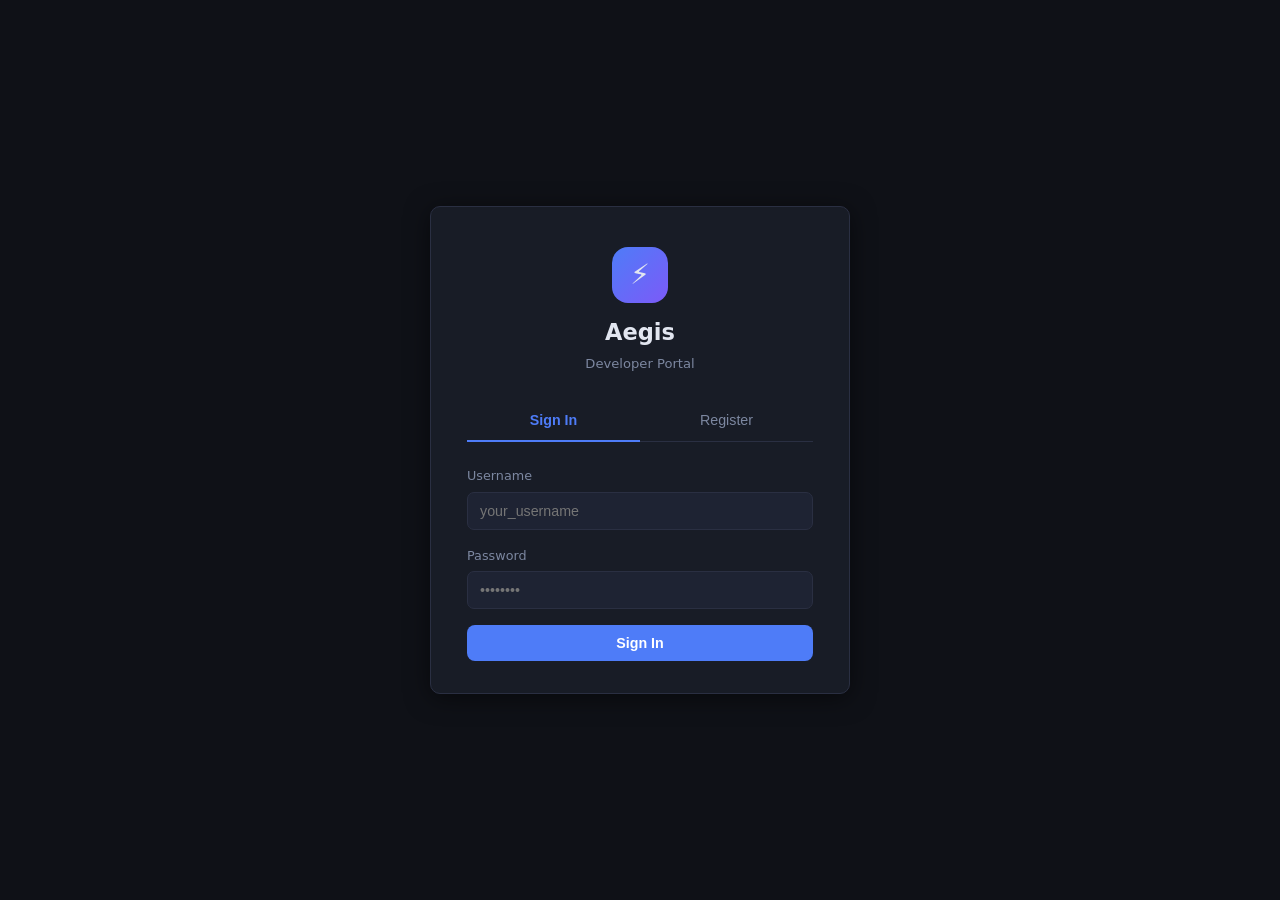
<file: src/Aegis.BotApi/wwwroot/portal/index.html>
<!DOCTYPE html>
<html lang="en">

<head>
    <meta charset="UTF-8" />
    <meta name="viewport" content="width=device-width, initial-scale=1.0" />
    <title>Aegis Developer Portal</title>
    <link rel="stylesheet" href="portal.css" />
</head>

<body>
    <div class="auth-wrap">
        <div class="auth-card">
            <div class="auth-logo">
                <div class="logo-icon">⚡</div>
                <h1>Aegis</h1>
                <p>Developer Portal</p>
            </div>

            <div class="tab-bar">
                <button class="tab-btn active" id="tab-login" onclick="switchTab('login')">Sign In</button>
                <button class="tab-btn" id="tab-reg" onclick="switchTab('reg')">Register</button>
            </div>

            <!-- Login form -->
            <form id="login-form" onsubmit="doLogin(event)">
                <div id="login-alert" class="alert"></div>

                <div class="form-group">
                    <label for="login-username">Username</label>
                    <input id="login-username" type="text" placeholder="your_username" autocomplete="username"
                        required />
                </div>
                <div class="form-group">
                    <label for="login-password">Password</label>
                    <input id="login-password" type="password" placeholder="••••••••" autocomplete="current-password"
                        required />
                </div>

                <button type="submit" class="btn btn-primary" id="login-btn">
                    Sign In
                </button>
            </form>

            <!-- Register form (hidden by default) -->
            <form id="reg-form" style="display:none" onsubmit="doRegister(event)">
                <div id="reg-alert" class="alert"></div>

                <div class="form-group">
                    <label for="reg-username">Username <small style="color:var(--text-dim)">(3-32 chars,
                            letters/digits/_.-)</small></label>
                    <input id="reg-username" type="text" placeholder="your_username" autocomplete="off" required />
                </div>
                <div class="form-group">
                    <label for="reg-email">Email <small style="color:var(--text-dim)">(optional)</small></label>
                    <input id="reg-email" type="email" placeholder="you@example.com" autocomplete="email" />
                </div>
                <div class="form-group">
                    <label for="reg-password">Password <small style="color:var(--text-dim)">(min 8
                            chars)</small></label>
                    <input id="reg-password" type="password" placeholder="••••••••" autocomplete="new-password"
                        required />
                </div>
                <div class="form-group">
                    <label for="reg-password2">Confirm password</label>
                    <input id="reg-password2" type="password" placeholder="••••••••" autocomplete="new-password"
                        required />
                </div>

                <button type="submit" class="btn btn-primary" id="reg-btn">
                    Create Account
                </button>
            </form>
        </div>
    </div>

    <script>
        // Redirect if already logged in
        (function () {
            const t = localStorage.getItem('aegis_session_token');
            if (t) window.location.replace('dashboard.html');
        })();

        function switchTab(tab) {
            const isLogin = tab === 'login';
            document.getElementById('tab-login').classList.toggle('active', isLogin);
            document.getElementById('tab-reg').classList.toggle('active', !isLogin);
            document.getElementById('login-form').style.display = isLogin ? '' : 'none';
            document.getElementById('reg-form').style.display = isLogin ? 'none' : '';
            hideAlerts();
        }

        function hideAlerts() {
            ['login-alert', 'reg-alert'].forEach(id => {
                const el = document.getElementById(id);
                el.className = 'alert';
                el.textContent = '';
            });
        }

        function showAlert(id, msg, type = 'error') {
            const el = document.getElementById(id);
            el.className = `alert alert-${type} show`;
            el.textContent = msg;
        }

        async function doLogin(e) {
            e.preventDefault();
            hideAlerts();
            const btn = document.getElementById('login-btn');
            btn.disabled = true;
            btn.innerHTML = '<span class="spinner"></span>';

            try {
                const res = await fetch('/api/auth/login', {
                    method: 'POST',
                    headers: { 'Content-Type': 'application/json' },
                    body: JSON.stringify({
                        username: document.getElementById('login-username').value.trim(),
                        password: document.getElementById('login-password').value,
                    }),
                });

                if (res.ok) {
                    const data = await res.json();
                    localStorage.setItem('aegis_session_token', data.sessionToken);
                    localStorage.setItem('aegis_csrf_token', data.csrfToken || '');
                    localStorage.setItem('aegis_user_id', String(data.userId));
                    localStorage.setItem('aegis_username', data.username);
                    window.location.replace('dashboard.html');
                } else if (res.status === 401) {
                    showAlert('login-alert', 'Invalid username or password.');
                } else {
                    const err = await res.json().catch(() => ({}));
                    showAlert('login-alert', err.error || 'Login failed. Try again.');
                }
            } catch {
                showAlert('login-alert', 'Network error. Is the server running?');
            } finally {
                btn.disabled = false;
                btn.textContent = 'Sign In';
            }
        }

        async function doRegister(e) {
            e.preventDefault();
            hideAlerts();

            const pw = document.getElementById('reg-password').value;
            const pw2 = document.getElementById('reg-password2').value;
            if (pw !== pw2) { showAlert('reg-alert', 'Passwords do not match.'); return; }
            if (pw.length < 8) { showAlert('reg-alert', 'Password must be at least 8 characters.'); return; }

            const btn = document.getElementById('reg-btn');
            btn.disabled = true;
            btn.innerHTML = '<span class="spinner"></span>';

            try {
                const res = await fetch('/api/auth/register', {
                    method: 'POST',
                    headers: { 'Content-Type': 'application/json' },
                    body: JSON.stringify({
                        username: document.getElementById('reg-username').value.trim(),
                        email: document.getElementById('reg-email').value.trim() || undefined,
                        password: pw,
                    }),
                });

                const data = await res.json().catch(() => ({}));

                if (res.ok || res.status === 201) {
                    localStorage.setItem('aegis_session_token', data.sessionToken);
                    localStorage.setItem('aegis_csrf_token', data.csrfToken || '');
                    localStorage.setItem('aegis_user_id', String(data.userId));
                    localStorage.setItem('aegis_username', data.username);
                    window.location.replace('dashboard.html');
                } else {
                    showAlert('reg-alert', data.error || 'Registration failed. Try again.');
                }
            } catch {
                showAlert('reg-alert', 'Network error. Is the server running?');
            } finally {
                btn.disabled = false;
                btn.textContent = 'Create Account';
            }
        }
    </script>
</body>

</html>
</file>
<file: src/Aegis.BotApi/wwwroot/portal/portal.css>
/* Aegis Developer Portal — styles */
*,
*::before,
*::after {
    box-sizing: border-box;
    margin: 0;
    padding: 0;
}

:root {
    --bg: #0f1117;
    --surface: #181c26;
    --surface2: #1e2333;
    --border: #2a2f42;
    --accent: #4e7cf8;
    --accent-h: #6b93ff;
    --danger: #e05260;
    --success: #3dba72;
    --text: #e2e6f0;
    --text-dim: #7c87a0;
    --radius: 10px;
    --shadow: 0 4px 24px rgba(0, 0, 0, .5);
}

html,
body {
    min-height: 100vh;
    background: var(--bg);
    color: var(--text);
    font-family: 'Inter', 'Segoe UI', system-ui, sans-serif;
    font-size: 15px;
    line-height: 1.55;
}

/* ── Typography ── */
h1,
h2,
h3 {
    font-weight: 600;
}

a {
    color: var(--accent);
    text-decoration: none;
}

a:hover {
    color: var(--accent-h);
}

/* ── Layout: login page ── */
.auth-wrap {
    display: flex;
    align-items: center;
    justify-content: center;
    min-height: 100vh;
    padding: 24px;
}

.auth-card {
    background: var(--surface);
    border: 1px solid var(--border);
    border-radius: var(--radius);
    box-shadow: var(--shadow);
    width: 100%;
    max-width: 420px;
    padding: 40px 36px 32px;
}

.auth-logo {
    text-align: center;
    margin-bottom: 28px;
}

.auth-logo .logo-icon {
    display: inline-block;
    width: 56px;
    height: 56px;
    background: linear-gradient(135deg, var(--accent) 0%, #7c5af8 100%);
    border-radius: 16px;
    margin-bottom: 12px;
    display: flex;
    align-items: center;
    justify-content: center;
    font-size: 28px;
    margin: 0 auto 12px;
}

.auth-logo h1 {
    font-size: 1.5rem;
}

.auth-logo p {
    color: var(--text-dim);
    font-size: .875rem;
    margin-top: 4px;
}

/* Tabs */
.tab-bar {
    display: flex;
    border-bottom: 1px solid var(--border);
    margin-bottom: 24px;
}

.tab-btn {
    flex: 1;
    background: none;
    border: none;
    padding: 10px 0 12px;
    cursor: pointer;
    font-size: .95rem;
    color: var(--text-dim);
    border-bottom: 2px solid transparent;
    transition: color .15s, border-color .15s;
    margin-bottom: -1px;
}

.tab-btn.active {
    color: var(--accent);
    border-bottom-color: var(--accent);
    font-weight: 600;
}

/* Form */
.form-group {
    margin-bottom: 16px;
}

label {
    display: block;
    font-size: .85rem;
    color: var(--text-dim);
    margin-bottom: 6px;
    font-weight: 500;
}

input[type="text"],
input[type="email"],
input[type="password"] {
    width: 100%;
    background: var(--surface2);
    border: 1px solid var(--border);
    border-radius: 7px;
    padding: 10px 12px;
    color: var(--text);
    font-size: .95rem;
    outline: none;
    transition: border-color .15s;
}

input:focus {
    border-color: var(--accent);
}

/* Buttons */
.btn {
    display: inline-flex;
    align-items: center;
    justify-content: center;
    gap: 6px;
    padding: 10px 20px;
    border-radius: 8px;
    border: none;
    cursor: pointer;
    font-size: .95rem;
    font-weight: 600;
    transition: background .15s, opacity .15s;
}

.btn-primary {
    background: var(--accent);
    color: #fff;
    width: 100%;
}

.btn-primary:hover {
    background: var(--accent-h);
}

.btn-secondary {
    background: var(--surface2);
    color: var(--text);
    border: 1px solid var(--border);
}

.btn-secondary:hover {
    border-color: var(--accent);
    color: var(--accent);
}

.btn-danger {
    background: transparent;
    color: var(--danger);
    border: 1px solid var(--danger);
    font-size: .83rem;
    padding: 5px 12px;
}

.btn-danger:hover {
    background: var(--danger);
    color: #fff;
}

.btn:disabled {
    opacity: .5;
    cursor: not-allowed;
}

/* Alert banners */
.alert {
    border-radius: 7px;
    padding: 10px 14px;
    font-size: .88rem;
    margin-bottom: 16px;
    display: none;
}

.alert.show {
    display: block;
}

.alert-error {
    background: rgba(224, 82, 96, .15);
    color: #f87080;
    border: 1px solid rgba(224, 82, 96, .3);
}

.alert-success {
    background: rgba(61, 186, 114, .15);
    color: #56d98a;
    border: 1px solid rgba(61, 186, 114, .3);
}

/* ── Layout: dashboard ── */
.dash-layout {
    display: flex;
    min-height: 100vh;
}

.sidebar {
    width: 240px;
    flex-shrink: 0;
    background: var(--surface);
    border-right: 1px solid var(--border);
    padding: 24px 0;
    display: flex;
    flex-direction: column;
}

.sidebar-logo {
    padding: 0 20px 20px;
    border-bottom: 1px solid var(--border);
    display: flex;
    align-items: center;
    gap: 10px;
}

.sidebar-logo .logo-icon {
    width: 36px;
    height: 36px;
    background: linear-gradient(135deg, var(--accent) 0%, #7c5af8 100%);
    border-radius: 9px;
    display: flex;
    align-items: center;
    justify-content: center;
    font-size: 18px;
    flex-shrink: 0;
}

.sidebar-logo span {
    font-weight: 700;
    font-size: 1.05rem;
}

.sidebar-nav {
    padding: 16px 12px;
    flex: 1;
}

.nav-item {
    display: flex;
    align-items: center;
    gap: 10px;
    padding: 9px 10px;
    border-radius: 7px;
    color: var(--text-dim);
    cursor: pointer;
    font-size: .92rem;
    transition: background .1s, color .1s;
    margin-bottom: 2px;
}

.nav-item:hover {
    background: var(--surface2);
    color: var(--text);
}

.nav-item.active {
    background: rgba(78, 124, 248, .15);
    color: var(--accent);
    font-weight: 600;
}

.sidebar-footer {
    padding: 16px 20px 0;
    border-top: 1px solid var(--border);
}

.user-badge {
    display: flex;
    align-items: center;
    gap: 10px;
    font-size: .88rem;
}

.avatar {
    width: 32px;
    height: 32px;
    border-radius: 50%;
    background: linear-gradient(135deg, var(--accent) 0%, #7c5af8 100%);
    display: flex;
    align-items: center;
    justify-content: center;
    font-weight: 700;
    font-size: .85rem;
    color: #fff;
    flex-shrink: 0;
}

.user-info {
    overflow: hidden;
}

.user-info strong {
    display: block;
    overflow: hidden;
    text-overflow: ellipsis;
    white-space: nowrap;
}

.user-info small {
    color: var(--text-dim);
    font-size: .78rem;
}

/* Main content */
.main-content {
    flex: 1;
    overflow: auto;
    padding: 32px 40px;
}

.page-header {
    display: flex;
    align-items: center;
    justify-content: space-between;
    margin-bottom: 28px;
}

.page-header h2 {
    font-size: 1.4rem;
}

.page-header p {
    color: var(--text-dim);
    margin-top: 2px;
    font-size: .9rem;
}

/* App cards */
.apps-grid {
    display: grid;
    grid-template-columns: repeat(auto-fill, minmax(320px, 1fr));
    gap: 16px;
}

.app-card {
    background: var(--surface);
    border: 1px solid var(--border);
    border-radius: var(--radius);
    padding: 20px;
    transition: border-color .15s;
}

.app-card:hover {
    border-color: var(--accent);
}

.app-card-header {
    display: flex;
    align-items: flex-start;
    justify-content: space-between;
    margin-bottom: 14px;
}

.app-card-title {
    font-weight: 600;
    font-size: 1rem;
}

.app-card-subtitle {
    color: var(--text-dim);
    font-size: .8rem;
    margin-top: 2px;
}

.badge {
    display: inline-block;
    padding: 2px 9px;
    border-radius: 12px;
    font-size: .75rem;
    font-weight: 600;
}

.badge-active {
    background: rgba(61, 186, 114, .15);
    color: #56d98a;
}

.badge-inactive {
    background: rgba(224, 82, 96, .15);
    color: #f87080;
}

.badge-platform {
    background: rgba(78, 124, 248, .15);
    color: var(--accent);
}

.cred-row {
    display: flex;
    align-items: center;
    gap: 8px;
    background: var(--surface2);
    border: 1px solid var(--border);
    border-radius: 7px;
    padding: 8px 12px;
    margin-bottom: 8px;
    font-family: 'JetBrains Mono', 'Fira Code', monospace;
    font-size: .82rem;
}

.cred-label {
    color: var(--text-dim);
    flex-shrink: 0;
    min-width: 70px;
}

.cred-value {
    font-weight: 600;
    flex: 1;
    overflow: hidden;
    text-overflow: ellipsis;
    white-space: nowrap;
}

.copy-btn {
    background: none;
    border: none;
    cursor: pointer;
    color: var(--text-dim);
    padding: 2px 4px;
    border-radius: 4px;
    font-size: .85rem;
    transition: color .1s, background .1s;
    flex-shrink: 0;
}

.copy-btn:hover {
    color: var(--accent);
    background: rgba(78, 124, 248, .1);
}

.app-card-footer {
    display: flex;
    align-items: center;
    justify-content: space-between;
    margin-top: 14px;
    font-size: .8rem;
    color: var(--text-dim);
}

/* Empty state */
.empty-state {
    text-align: center;
    padding: 60px 20px;
    color: var(--text-dim);
    grid-column: 1 / -1;
}

.empty-state .empty-icon {
    font-size: 3rem;
    margin-bottom: 12px;
}

.empty-state p {
    margin-bottom: 20px;
}

/* Modal */
.modal-overlay {
    position: fixed;
    inset: 0;
    background: rgba(0, 0, 0, .65);
    display: flex;
    align-items: center;
    justify-content: center;
    z-index: 1000;
    padding: 24px;
    display: none;
}

.modal-overlay.show {
    display: flex;
}

.modal {
    background: var(--surface);
    border: 1px solid var(--border);
    border-radius: 12px;
    box-shadow: var(--shadow);
    width: 100%;
    max-width: 480px;
    padding: 32px;
}

.modal-header {
    display: flex;
    align-items: center;
    justify-content: space-between;
    margin-bottom: 24px;
}

.modal-header h3 {
    font-size: 1.15rem;
}

.close-btn {
    background: none;
    border: none;
    color: var(--text-dim);
    cursor: pointer;
    font-size: 1.2rem;
    padding: 2px 6px;
    border-radius: 4px;
}

.close-btn:hover {
    color: var(--text);
    background: var(--surface2);
}

.modal-actions {
    display: flex;
    gap: 10px;
    justify-content: flex-end;
    margin-top: 24px;
}

select {
    width: 100%;
    background: var(--surface2);
    border: 1px solid var(--border);
    border-radius: 7px;
    padding: 10px 12px;
    color: var(--text);
    font-size: .95rem;
    outline: none;
    appearance: none;
    background-image: url("data:image/svg+xml,%3Csvg xmlns='http://www.w3.org/2000/svg' width='12' height='7'%3E%3Cpath d='M0 0l6 7 6-7z' fill='%237c87a0'/%3E%3C/svg%3E");
    background-repeat: no-repeat;
    background-position: right 12px center;
    cursor: pointer;
}

select:focus {
    border-color: var(--accent);
}

/* Spinner */
.spinner {
    display: inline-block;
    width: 16px;
    height: 16px;
    border: 2px solid rgba(255, 255, 255, .3);
    border-top-color: #fff;
    border-radius: 50%;
    animation: spin .7s linear infinite;
}

@keyframes spin {
    to {
        transform: rotate(360deg);
    }
}

/* Responsive */
@media (max-width: 700px) {
    .sidebar {
        width: 60px;
    }

    .sidebar-logo span,
    .nav-item span,
    .user-info,
    .user-badge strong {
        display: none;
    }

    .main-content {
        padding: 20px 16px;
    }

    .apps-grid {
        grid-template-columns: 1fr;
    }
}
</file>
